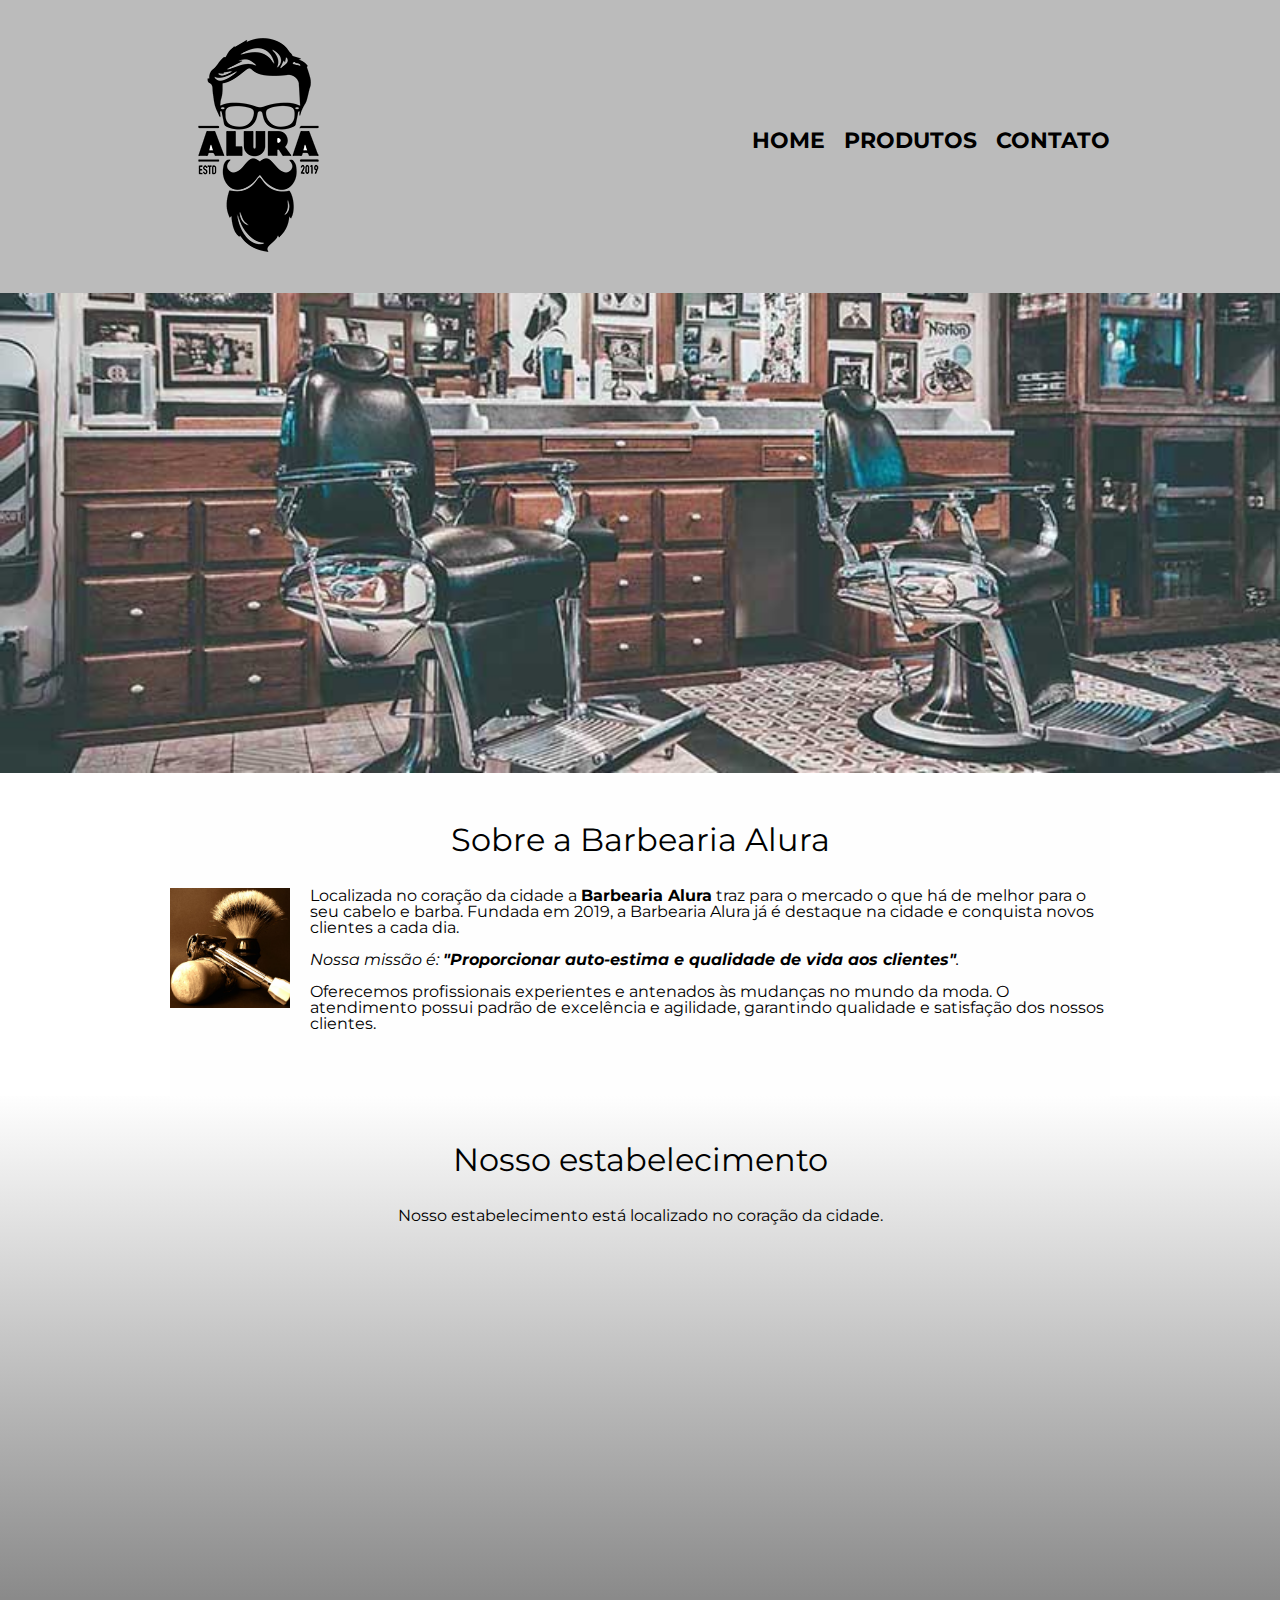
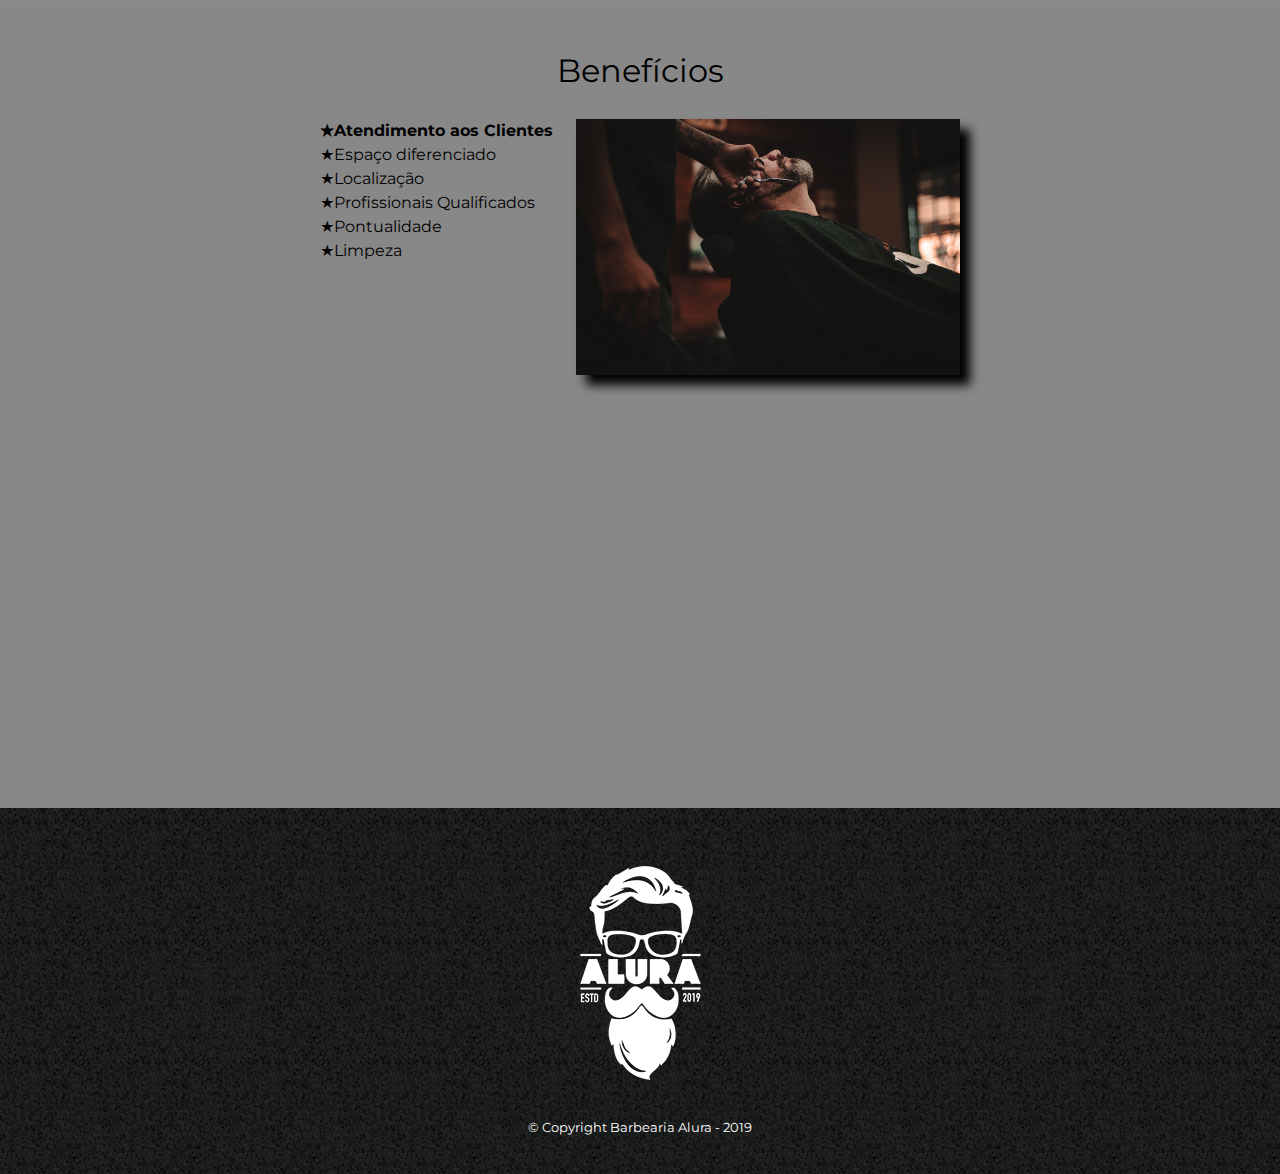
<file: index.html>
<!DOCTYPE html>
<html lang="pt-br">
	<head>
		<meta charset="UTF-8">
		<meta name="viewport" content="width=device-width">
		<title>Barbearia Alura</title>

		<link rel="stylesheet" href="reset.css">
		<link rel="stylesheet" href="style.css">
		<link href="https://fonts.googleapis.com/css?family=Montserrat&display=swap" rel="stylesheet">
	</head>

	<body>
		<header>
			<div class="caixa">
				<h1><img src="logo.png"></h1>

				<nav>
					<ul>
						<li><a href="index.html">Home</a></li>
						<li><a href="produtos.html">Produtos</a></li>
						<li><a href="contato.html">Contato</a></li>
					</ul>
				</nav>
			</div>
		</header>

		<img class="banner" src="banner.jpg">

		<main>
			<section class="principal">
				<h2 class="titulo-principal">Sobre a Barbearia Alura</h2>

				<img class="utensilios" src="utensilios.jpg" alt="Utensilios de um barbeiro.">
		 
				<p>Localizada no coração da cidade a <strong>Barbearia Alura</strong> traz para o mercado o que há de melhor para o seu cabelo e barba. Fundada em 2019, a Barbearia Alura já é destaque na cidade e conquista novos clientes a cada dia.</p>

				<p id="missao"><em>Nossa missão é: <strong>"Proporcionar auto-estima e qualidade de vida aos clientes"</strong>.</em></p>

				<p>Oferecemos profissionais experientes e antenados às mudanças no mundo da moda. O atendimento possui padrão de excelência e agilidade, garantindo qualidade e satisfação dos nossos clientes.</p>
			</section>

			<section class="mapa">
				<h3 class="titulo-principal">Nosso estabelecimento</h3>
				<p>Nosso estabelecimento está localizado no coração da cidade.</p>

				<div class="mapa-conteudo">
					<iframe src="https://www.google.com/maps/embed?pb=!1m18!1m12!1m3!1d3656.4483278365396!2d-46.63466568562861!3d-23.588249068469487!2m3!1f0!2f0!3f0!3m2!1i1024!2i768!4f13.1!3m3!1m2!1s0x94ce5a2b2ed7f3a1%3A0xab35da2f5ca62674!2sCaelum!5e0!3m2!1spt-BR!2sbr!4v1568814489656!5m2!1spt-BR!2sbr" width="100%" height="300" frameborder="0" style="border:0;" allowfullscreen=""></iframe>
				</div>
			</section>

			<section class="beneficios">
				<h3 class="titulo-principal">Benefícios</h3>

				<div class="conteudo-beneficios">
					<ul class="lista-beneficios">
						<li class="itens">Atendimento aos Clientes</li>
						<li class="itens">Espaço diferenciado</li>
						<li class="itens">Localização</li>
						<li class="itens">Profissionais Qualificados</li>
						<li class="itens">Pontualidade</li>
						<li class="itens">Limpeza</li>
					</ul><img src="beneficios.jpg" class="imagem-beneficios">
				</div>

				<div class="video">
					<iframe width="100%" height="315" src="https://www.youtube.com/embed/wcVVXUV0YUY" frameborder="0" allow="accelerometer; autoplay; encrypted-media; gyroscope; picture-in-picture" allowfullscreen></iframe>
				</div>
			</section>
		</main>

		<footer>
			<img src="logo-branco.png">
			<p class="copyright">&copy; Copyright Barbearia Alura - 2019</p>
		</footer>
	</body>
</html>
</file>
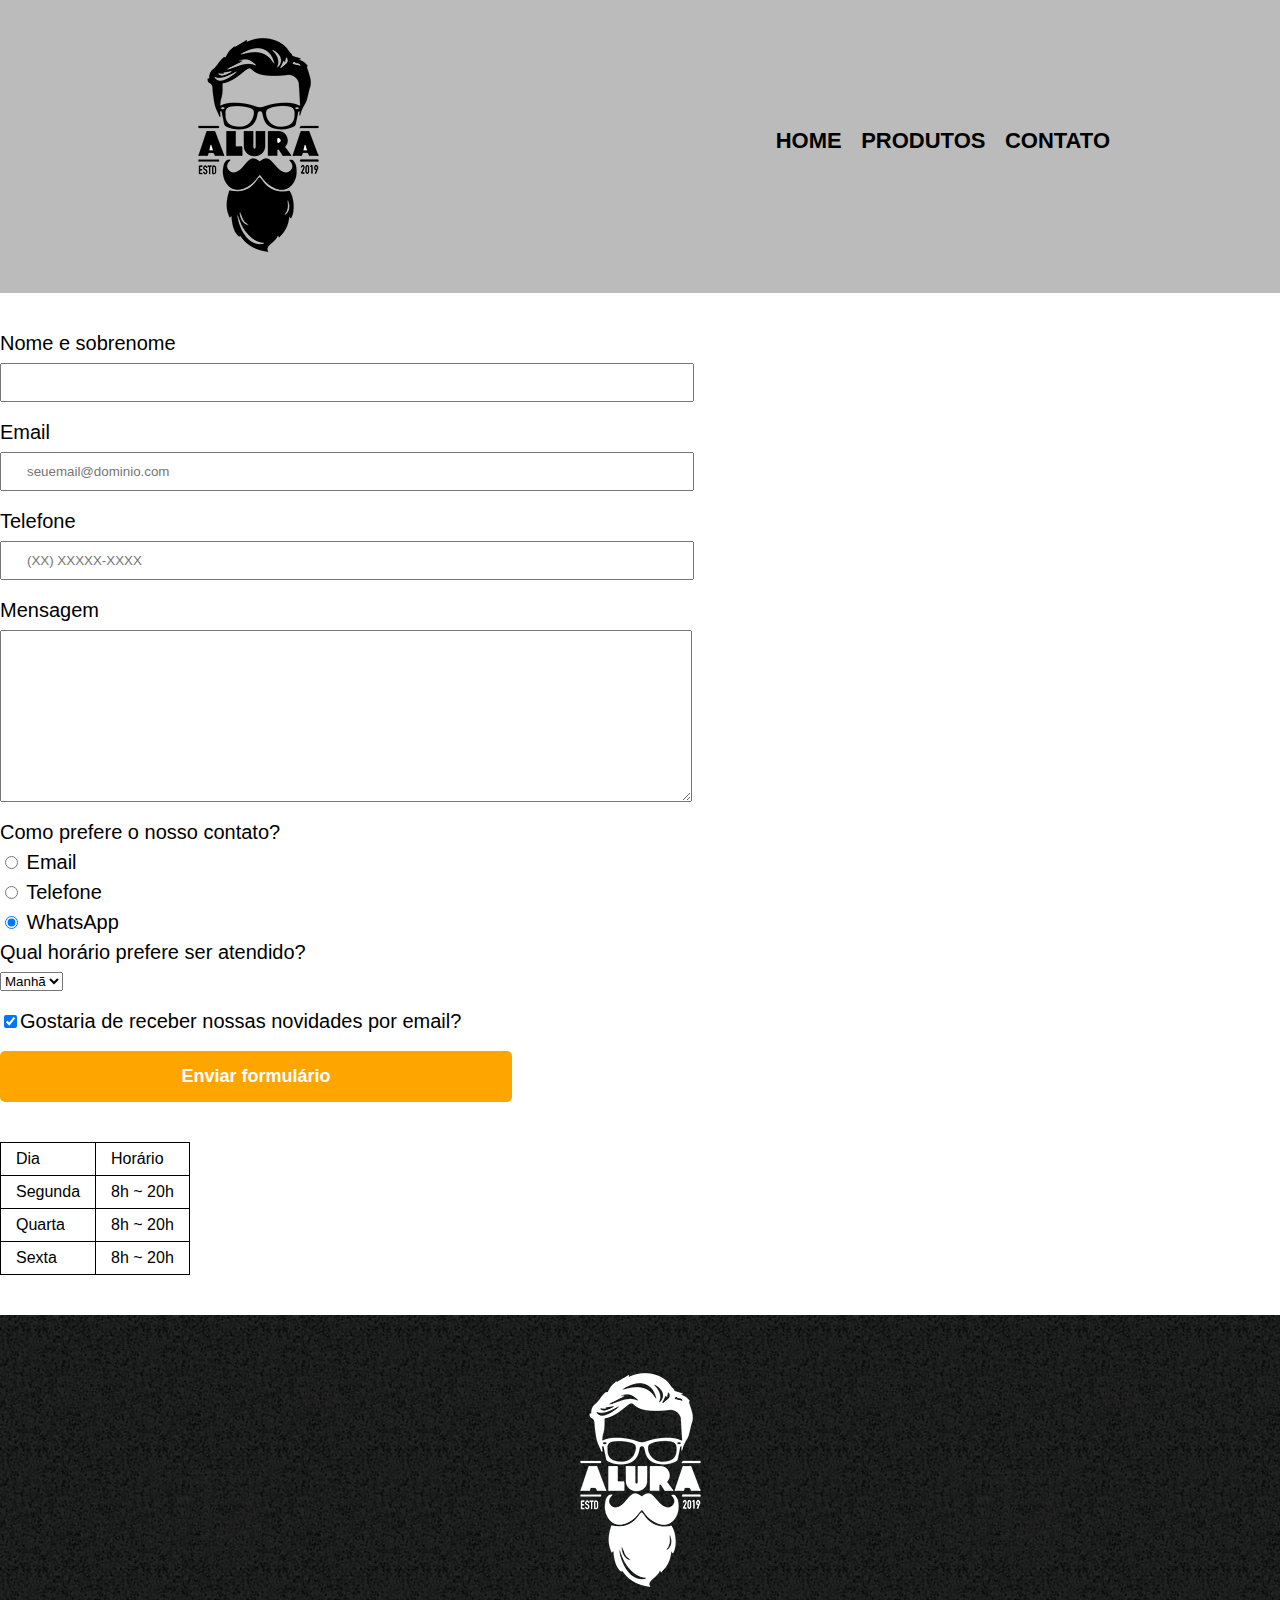
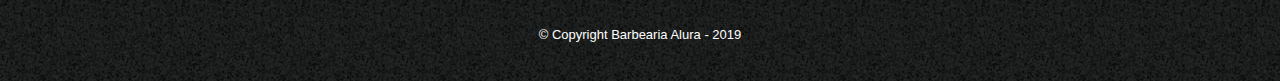
<file: contato.html>
<!DOCTYPE html>
<html>
	<head>
		<meta charset="UTF-8">
		<title>Contato - Barbearia Alura</title>

		<link rel="stylesheet" href="reset.css">
		<link rel="stylesheet" href="style.css">
	</head>
	<body>
		<header>
			<div class="caixa">
				<h1><img src="logo.png" alt="Logo da Barbearia Alura"></h1>

				<nav>
					<ul>
						<li><a href="index.html">Home</a></li>
						<li><a href="produtos.html">Produtos</a></li>
						<li><a href="contato.html">Contato</a></li>
					</ul>
				</nav>
			</div>
		</header>

		<main>
			<form>
				<label for="nomesobrenome">Nome e sobrenome</label>
				<input type="text" id="nomesobrenome" class="input-padrao" required>

				<label for="email">Email</label>
				<input type="email" id="email" class="input-padrao" required placeholder="seuemail@dominio.com">

				<label for="telefone">Telefone</label>
				<input type="tel" id="telefone" class="input-padrao" required placeholder="(XX) XXXXX-XXXX">

				<label for="mensagem">Mensagem</label>
				<textarea cols="70" rows="10" id="mensagem" class="input-padrao" required></textarea>

				<fieldset>
					<legend>Como prefere o nosso contato?</legend>
					<label for="radio-email"><input type="radio" name="contato" value="email" id="radio-email"> Email</label>
					
					<label for="radio-telefone"><input type="radio" name="contato" value="telefone" id="radio-telefone"> Telefone</label>
					
					<label for="radio-whatsapp"><input type="radio" name="contato" value="whatsapp" id="radio-whatsapp" checked> WhatsApp</label>
				</fieldset>

				<fieldset>
					<legend>Qual horário prefere ser atendido?</legend>
					<select>
						<option>Manhã</option>
						<option>Tarde</option>
						<option>Noite</option>
					</select>
				</fieldset>

				<label class="checkbox"><input type="checkbox" checked>Gostaria de receber nossas novidades por email?</label>

				<input type="submit" value="Enviar formulário" class="enviar">
			</form>

			<table>
				<tr>
					<td>Dia</td>
					<td>Horário</td>
				</tr>
				<tr>
					<td>Segunda</td>
					<td>8h ~ 20h</td>
				</tr>
				<tr>
					<td>Quarta</td>
					<td>8h ~ 20h</td>
				</tr>
				<tr>
					<td>Sexta</td>
					<td>8h ~ 20h</td>
				</tr>
			</table>
		</main>

		<footer>
			<img src="logo-branco.png" alt="Logo da Barbearia Alura">
			<p class="copyright">&copy; Copyright Barbearia Alura - 2019</p>
		</footer>
	</body>
</html>
</file>
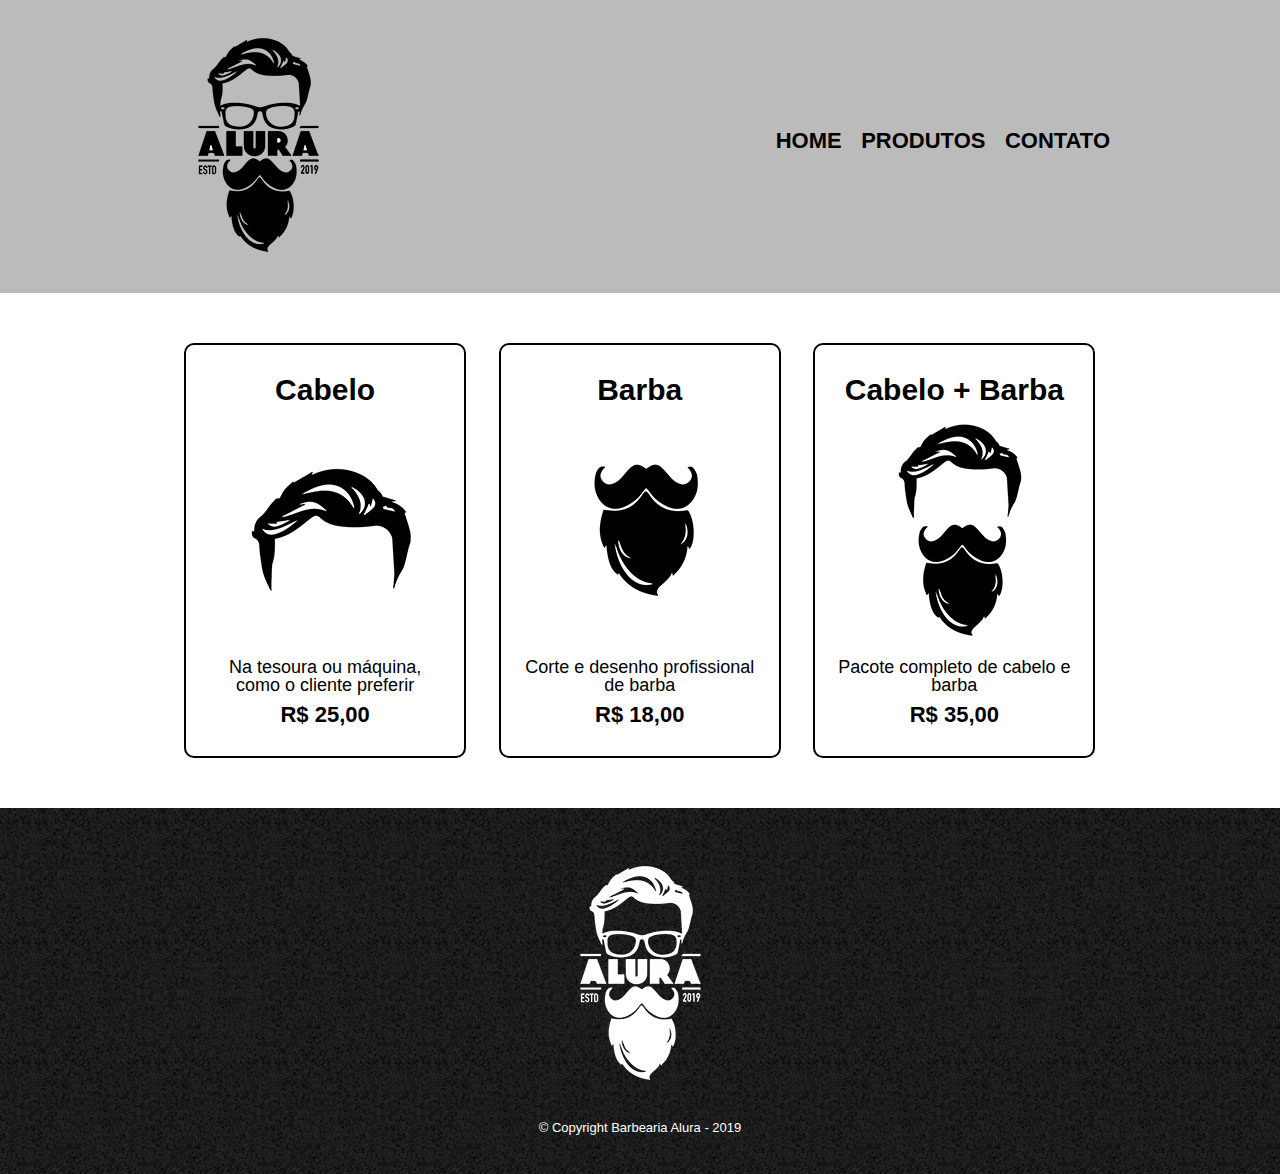
<file: produtos.html>
<!DOCTYPE html>
<html>
	<head>
		<meta charset="UTF-8">
		<title>Produtos - Barbearia Alura</title>

		<link rel="stylesheet" href="reset.css">
		<link rel="stylesheet" href="style.css">
	</head>
	<body>
		<header>
			<div class="caixa">
				<h1><img src="logo.png"></h1>

				<nav>
					<ul>
						<li><a href="index.html">Home</a></li>
						<li><a href="produtos.html">Produtos</a></li>
						<li><a href="contato.html">Contato</a></li>
					</ul>
				</nav>
			</div>
		</header>

		<main>
			<ul class="produtos">
				<li>
					<h2>Cabelo</h2>
					<img src="cabelo.jpg">
					<p class="produto-descricao">Na tesoura ou máquina, como o cliente preferir</p>
					<p class="produto-preco">R$ 25,00</p>
				</li>
				<li>
					<h2>Barba</h2>
					<img src="barba.jpg">
					<p class="produto-descricao">Corte e desenho profissional de barba</p>
					<p class="produto-preco">R$ 18,00</p>
				</li>
				<li>
					<h2>Cabelo + Barba</h2>
					<img src="cabelo+barba.jpg">
					<p class="produto-descricao">Pacote completo de cabelo e barba</p>
					<p class="produto-preco">R$ 35,00</p>
				</li>
			</ul>
		</main>

		<footer>
			<img src="logo-branco.png">
			<p class="copyright">&copy; Copyright Barbearia Alura - 2019</p>
		</footer>
	</body>
</html>
</file>
<file: style.css>
body {
	font-family: 'Montserrat', sans-serif;
}

header {
	background: #BBBBBB;
	padding: 20px 0;
}

.caixa {
	position: relative;
	width: 940px;
	margin: 0 auto;
}

nav {
	position: absolute;
	top: 110px;
	right: 0;
}

nav li {
	display: inline;
	margin: 0 0 0 15px;
}

nav a {
	text-transform: uppercase;
	color: #000000;
	font-weight: bold;
	font-size: 22px;
	text-decoration: none;
}

nav a:hover {
	color: #C78C19;
	text-decoration: underline;
}

.produtos {
	width: 940px;
	margin: 0 auto;
	padding: 50px 0;
}

.produtos li {
	display: inline-block;
	text-align: center;
	width: 30%;
	vertical-align: top;
	margin: 0 1.5%;
	padding: 30px 20px;
	box-sizing: border-box;
	border: 2px solid #000000;
	border-radius: 10px;
}

.produtos li:hover {
	border-color: #C78C19;
}

.produtos li:active {
	border-color: #088C19;	
}

.produtos li:hover h2 {
	font-size: 34px;
}

.produtos h2 {
	font-size: 30px;
	font-weight: bold;
}

.produto-descricao {
	font-size: 18px;
}

.produto-preco {
	font-size: 22px;
	font-weight: bold;
	margin-top: 10px;
}

footer {
	text-align: center;
	background: url("bg.jpg");
	padding: 40px 0;
}

.copyright {
	color: #FFFFFF;
	font-size: 13px;
	margin: 20px 0 0;
}

form {
	margin: 40px 0;
}

form label, form legend {
	display:block;
	font-size: 20px;
	margin: 0 0 10px;
}

.input-padrao {
	display: block;
	margin: 0 0 20px;
	padding: 10px 25px;
	width: 50%;
}

.checkbox {
	margin: 20px 0;
}

.enviar {
	width:40%;
	padding: 15px 0;
	background: orange;
	color: white;
	font-weight: bold;
	font-size: 18px;
	border: none;
	border-radius: 5px;
	transition: 1s all;
	cursor: pointer;
}

.enviar:hover {
	background: darkorange;
	transform: scale(1.2);
}

table {
	margin: 20px 0 40px;
}

thead {
	background: #555555;
	color: white;
	font-weight: bold;
}

td, th {
	border: 1px solid #000000;
	padding: 8px 15px;
}


/* css da página inicial */
.banner {
	width:100%;
}

.titulo-principal {
	text-align: center;
	font-size: 2em;
	margin: 0 0 1em;
	clear: left;
}

.principal {
	padding: 3em 0;
	background: #FEFEFE;
	width: 940px;
	margin: 0 auto;
}

.principal p {
	margin: 0 0 1em;
}

.principal strong {
	font-weight: bold;
}

.principal em {
	font-style: italic;
}

.utensilios {
	width: 120px;
	float: left;
	margin: 0 20px 20px 0;
}

.mapa {
	padding: 3em 0;
	background: linear-gradient(#FEFEFE, #888888);
}

.mapa-conteudo {
	width: 940px;
	margin: 0 auto;
}

.mapa p {
	margin: 0 0 2em;
	text-align: center;
}

.beneficios {
	padding: 3em 0;
	background: #888888;
}

.conteudo-beneficios {
	width: 640px;
	margin: 0 auto;
}

.lista-beneficios {
	width: 40%;
	display: inline-block;
	vertical-align: top;
}

.itens {
	line-height: 1.5;
}

.itens:first-child {
	font-weight: bold;
}

.itens:before {
	content: "★";
}

.imagem-beneficios {
	width: 60%;
	opacity: 1;
	transition: 400ms;
	box-shadow: 10px 10px 10px 0 #000000;
}

.imagem-beneficios:hover {
	opacity: 0.3;
}
.video {
	width: 560px;
	margin: 2em auto;
}

@media screen and (max-width=480px) {
	.caixa, .principal, .conteudo-beneficios, .mapa-conteudo, .video {
		width: auto;
	}
	
	h1 {
		text-align: center;
	}

	nav {
		position: static;
	}

	.lista-beneficios, .imagem-beneficios {
		width: 100%;
	}

}
</file>
